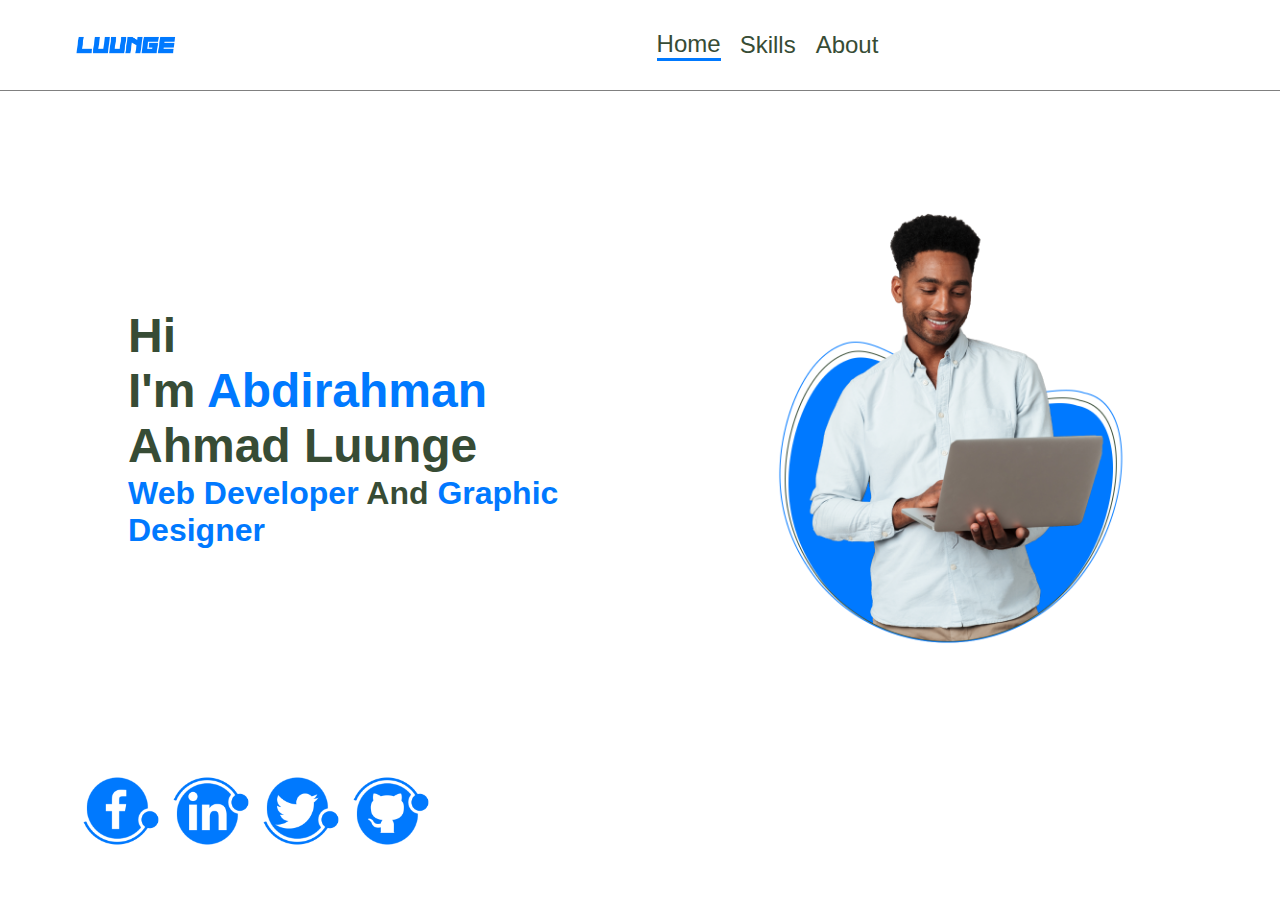
<file: index.html>
<html>

<head>
  <link rel="stylesheet" href="./style.css" />
</head>

<body>
  <div class="container">
    <!-- Navigation Section  -->
    <div class="nav"> 
      <div class="Logo">
        <img src="luunge.png" class="icon" />
      </div> 
      <div class="navigations">
        <a href="./index.html" class="a1">Home</a>
        <a href="./skills.html" class="a">Skills</a>
        <a href="./about.html" class="a">About</a>
      </div>
    </div>
 
    <!-- Hero Section  -->
    <div class="hero-section">
      <div class="part1"></div>
      <div class="textholder">
        <h2 class="text1">Hi</h2>
        <h2 class="text">I'm <span class="span"> Abdirahman</span></h2>
        <h2 class="text">Ahmad Luunge</h2>
        <h2 class="text2">
          <span class="span">Web Developer</span> And
          <span class="span">Graphic Designer</span>
        </h2>
      </div>
      <div class="imageholder">
        <img src="PERSON.png" class="person" />
      </div>
    </div>

    <!-- Footer Section  -->
    <div class="footer">
      <div class="midig">
        <a href="">
          <img src="facebook.png" class="scialicons" />
        </a>
        <a href="">
          <img src="linkedin.png" class="scialicons" />
        </a>
        <a href="">
          <img src="twitter.png" class="scialicons" />
        </a>
        <a href="">
          <img src="github.png" class="scialicons" />
        </a>
      </div>
      <div class="bidix"></div>
    </div>
  </div>
</body>

</html>
</file>
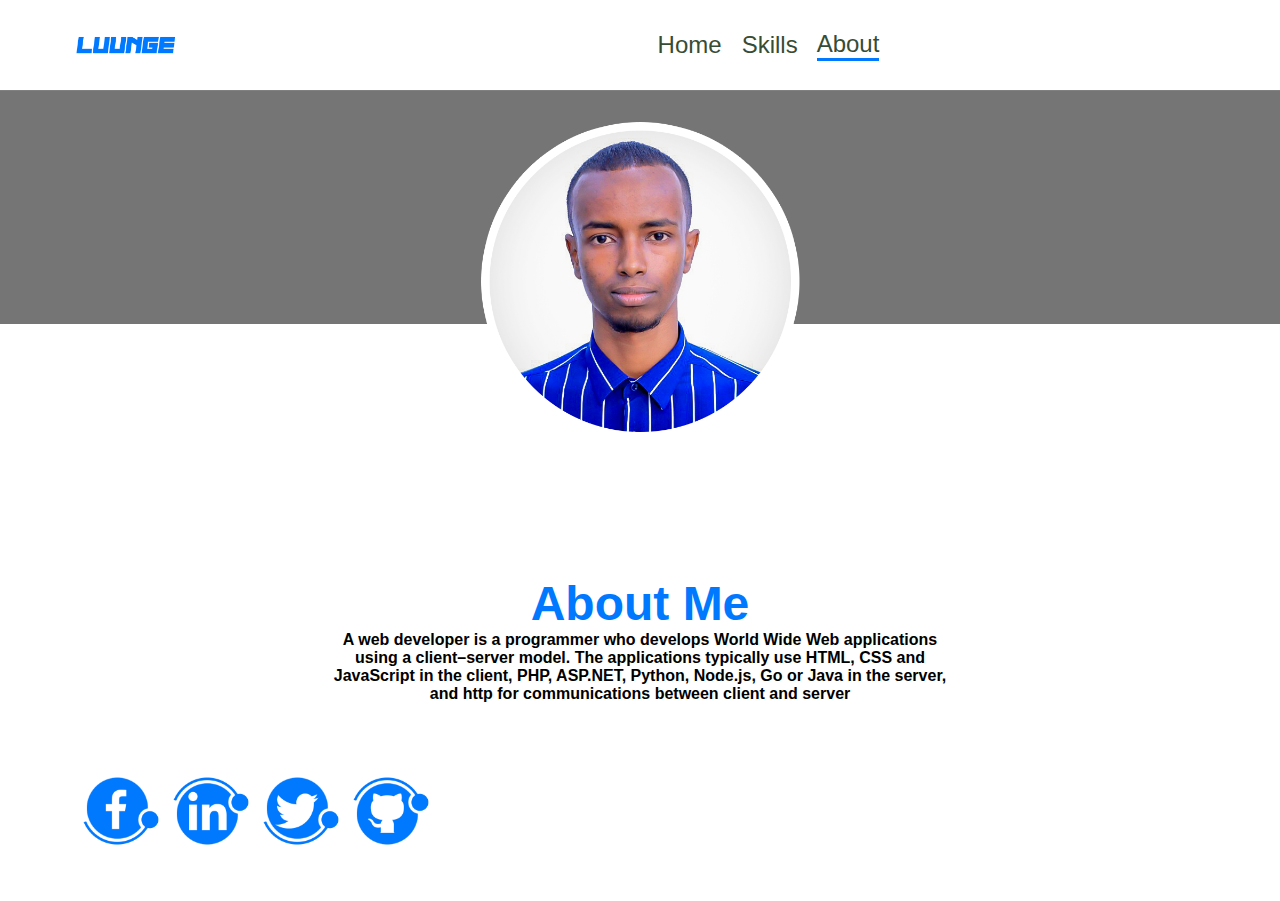
<file: about.html>
<html>
  <head>
    <link rel="stylesheet" href="./style.css"/>
  </head>
  <body>
    <div class="container">
      <!-- Navigation Section  -->
      <div class="nav">
        <div class="Logo">
          <img src="luunge.png" class="icon"/>
        </div>       

        <div class="navigations">
          <a href="./index.html" class="a">Home</a>
          <a href="./skills.html" class="a">Skills</a>
          <a href="./about.html" class="a1">About</a>
        </div>
      </div>
       
      <!-- Hero Section  -->
      <div class="hero-section2">
        <div class="upper">
          <img src="SawirKur.png" id="sawirka"/>
        </div>
        <div class="lower">
          <h2 class="cinwaaka2">About Me</h2>
          <h3 class="texting">
            A web developer is a programmer who develops World Wide Web
            applications using a client–server model. The applications typically
            use HTML, CSS and JavaScript in the client, PHP, ASP.NET, Python,
            Node.js, Go or Java in the server, and http for communications
            between client and server
          </h3>
        </div>
      </div>

      <!-- Footer Section  -->
    <div class="footer">
      <div class="midig">
        <a href="">
          <img src="facebook.png" class="scialicons" />
        </a>
        <a href="">
          <img src="linkedin.png" class="scialicons" />
        </a>
        <a href="">
          <img src="twitter.png" class="scialicons" />
        </a>
        <a href="">
          <img src="github.png" class="scialicons" />
        </a>
      </div>
      <div class="bidix"></div>
    </div>
    </div>
  </body>
</html>
</file>
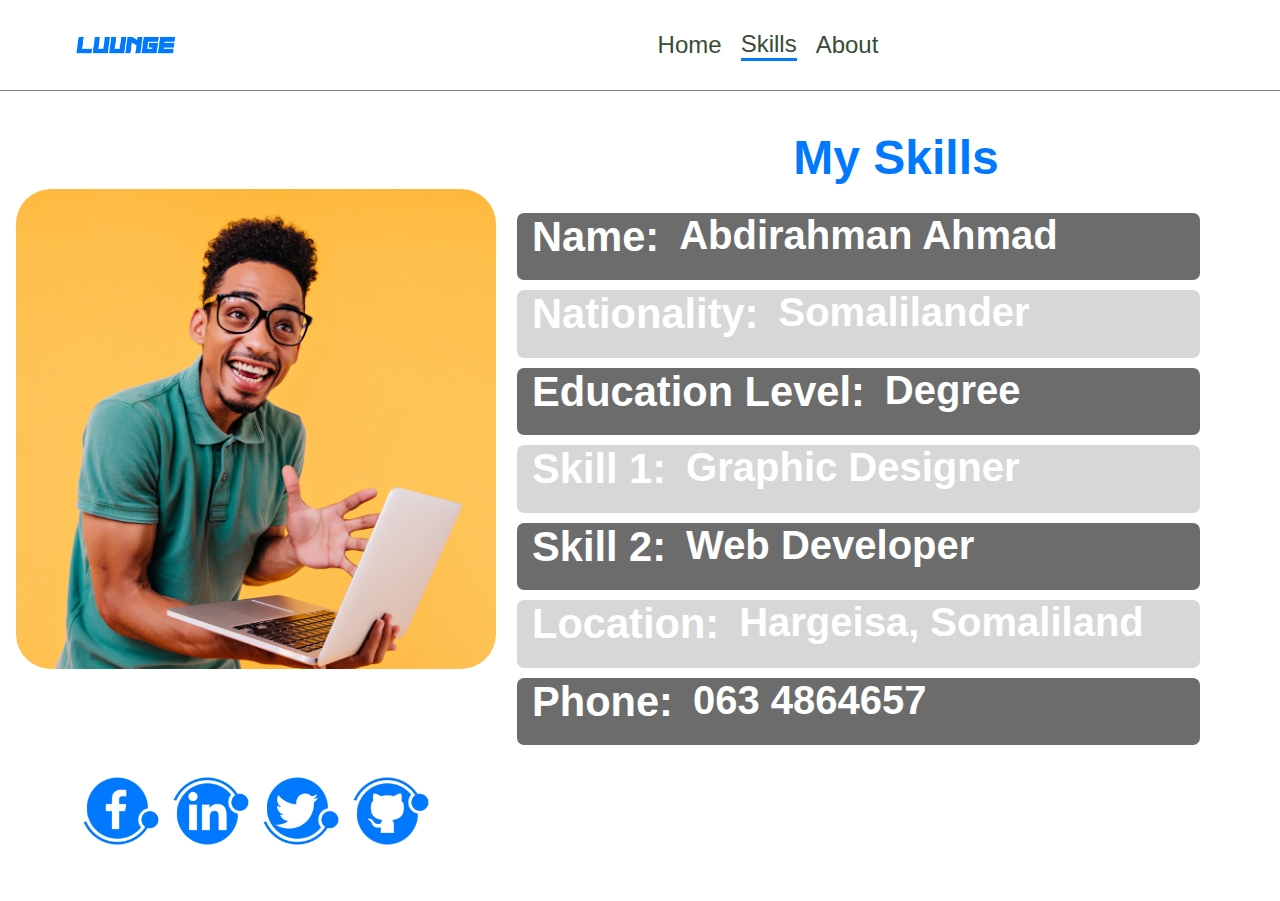
<file: skills.html>
<html>
  <head>
    <link rel="stylesheet" href="./style.css" />
  </head>
  <body>
    <div class="container">
      <!-- Navigation Section  -->
      <div class="nav">
        <div class="Logo">
          <img src="luunge.png" class="icon" />
        </div>
        <div class="navigations">
          <a href="./index.html" class="a">Home</a>
          <a href="./skills.html" class="a1">Skills</a>
          <a href="./about.html" class="a">About</a>
        </div>
      </div>  
      
      <!-- Hero Section  -->
      <div class="hero-section">
        <div class="imagesection">
          <img src="image.jpg" class="skillimg" />
        </div>
        <div class="textsection">
          <div class="header">
            <h2 class="cinwaaka">My Skills</h2>
          </div>

          <div class="row1">
            <h3 class="s1">Name:</h3>
            <h4 class="d1">Abdirahman Ahmad</h4>
          </div>

          <div class="row2">
            <h3 class="s1">Nationality:</h3>
            <h4 class="d1">Somalilander</h4>
          </div>

          <div class="row1">
            <h3 class="s1">Education Level:</h3>
            <h4 class="d1">Degree</h4>
          </div>

          <div class="row2">
            <h3 class="s1">Skill 1:</h3>
            <h4 class="d1">Graphic Designer</h4>
          </div>
          
          <div class="row1">
            <h3 class="s1">Skill 2:</h3>
            <h4 class="d1">Web Developer</h4>
          </div>

          <div class="row2">
            <h3 class="s1">Location:</h3>
            <h4 class="d1">Hargeisa, Somaliland</h4>
          </div>
          
          <div class="row1">
            <h3 class="s1">Phone:</h3>
            <h4 class="d1">063 4864657</h4>
          </div>
        </div>
      </div>

      <!-- Footer Section  -->
    <div class="footer">
      <div class="midig">
        <a href="">
          <img src="facebook.png" class="scialicons" />
        </a>
        <a href="">
          <img src="linkedin.png" class="scialicons" />
        </a>
        <a href="">
          <img src="twitter.png" class="scialicons" />
        </a>
        <a href="">
          <img src="github.png" class="scialicons" />
        </a>
      </div>
      <div class="bidix"></div>
    </div>
    </div>
  </body>
</html>
</file>
<file: style.css>
*{
    margin: 0;
    padding: 0;
}

.container{
    /* background-color: red; */
    width: 100%;
    height: 100%;
}

.nav{
    border-bottom: 1px solid gray;
    width: 100%;
    height: 10%;
    display: flex;
}

.Logo{
    width: 20%;
    height: 100%;
    display: flex;
    justify-content: center;
    align-items: center;
}

.icon{
    width: 7rem;
    height: 3.3rem;
}

.navigations{
    width: 80%;
    height: 100%;
    display: flex;
    justify-content: center;
    align-items: center;
}

.a1{
    color:#374c35;
    border-bottom: 3px solid #0079ff;
    text-decoration: none;
    margin: 9px;
    font-size: 1.5rem;
    font-family:'Segoe UI', Tahoma, Geneva, Verdana, sans-serif;
}

.a{
    color: #374c35;
    text-decoration: none;
    padding: 10px;
    font-size: 1.5rem;
    font-family:'Segoe UI', Tahoma, Geneva, Verdana, sans-serif;
}





          /* Qaybta Hero Section */

.hero-section{
    width: 100%;
    height: 75%;
    display: flex;
}

.part1{
    width: 10%;
    height: 100%;
}

.textholder{
    width: 45%;
    height: 100%;
    display: flex;
    flex-direction: column;
    justify-content: center;
}

.text{
    color: #374c35;
    font-family: 'Segoe UI', Tahoma, Geneva, Verdana, sans-serif;
    font-size: 3rem;
}

.text1{
    color: #374c35;
    font-family:'Segoe UI', Tahoma, Geneva, Verdana, sans-serif;
    font-size: 3rem;
}

.text2{
    margin-top: 2px;
    color: #374c35;
    font-family: 'Segoe UI', Tahoma, Geneva, Verdana, sans-serif;
    font-size: 2rem;
}

.span{
    color:#0079ff;
}

.imageholder{
    width: 45%;
    height: 100%;
    display: flex;
    flex-direction: column;
    justify-content: center;
}

.person{
    width: 30rem;
    height: 30rem;
}


          /* Qaybta Footerka */

.footer{
    width: 100%;
    height: 15%;
    display: flex;
}

.midig{
    width: 40%;
    height: 100%;
    display: flex;
    justify-content: center;
}

.bidix{
    width: 60%;
    height: 100%;
}

.scialicons{
    width: 5rem;
    height: 5rem;
    margin: 5px;
}








                                   /*Skills Page  */
                                   /*Skills Page  */
                                   /*Skills Page  */
                                   /*Skills Page  */
                                   /*Skills Page  */
                                   /*Skills Page  */


.imagesection{
    width:40% ;
    height:100%;
    display: flex;
    justify-content: center;
    align-items: center;
}

.skillimg{
    width: 30rem;
    height: 30rem;
    border-radius: 35px;
}


.textsection{
    width: 60%;
    height: 100%;
    display: flex;
    flex-direction: column;
    justify-content: center;
    /* align-items: center; */
}


.header{
    width: 100%;
    height: 15%;
    display: flex;
    justify-content: center;
    align-items: center;
}

.cinwaaka{
    color: #0079ff;
    font-size: 3rem;
    font-family:'Segoe UI', Tahoma, Geneva, Verdana, sans-serif;

}

.row1{
    background-color: #6c6c6c;
    width: 87%;
    height: 10%;
    border-radius: 7px;
    margin: 5px;
    display: flex;
    padding-left: 15px;
}

.row2{
    background-color: #d7d7d7;
    width: 87%;
    height: 10%;
    border-radius: 7px;
    margin: 5px;
    display: flex;
    padding-left: 15px;
}

.s1{
    color: white;
    font-size: 2.6rem;
    font-family:'Segoe UI', Tahoma, Geneva, Verdana, sans-serif;
}


.d1{
    color: white;
    font-size: 2.5rem;
    font-family:'Segoe UI', Tahoma, Geneva, Verdana, sans-serif;
    margin-left: 20px;
}











                                   /*About Page  */
                                   /*About Page  */
                                   /*About Page  */
                                   /*About Page  */
                                   /*About Page  */
                                   /*About Page  */
                                   /*About Page  */

.hero-section2{
    width: 100%;
    height: 75%;

}

.upper{
    background-color: #757575;
    width:100%;
    height: 30%;
    display: flex;
    justify-content: center;
    padding-top: 30px;
}


.lower{
    width:100%;
    height:70%;
    display: flex;
    flex-direction: column;
    align-items: center;
    justify-content: center;
}

#sawirka{
    width: 20rem;
    height: 20rem;

}

.cinwaaka2{
    color: #0079ff;
    font-size: 3rem;
    font-family:'Segoe UI', Tahoma, Geneva, Verdana, sans-serif;
    margin-top: 10rem;
}

.texting{
    color:black;
    font-size: 1rem;
    text-align: center;
    max-width: 40rem;
    font-family:'Segoe UI', Tahoma, Geneva, Verdana, sans-serif;

}
</file>
